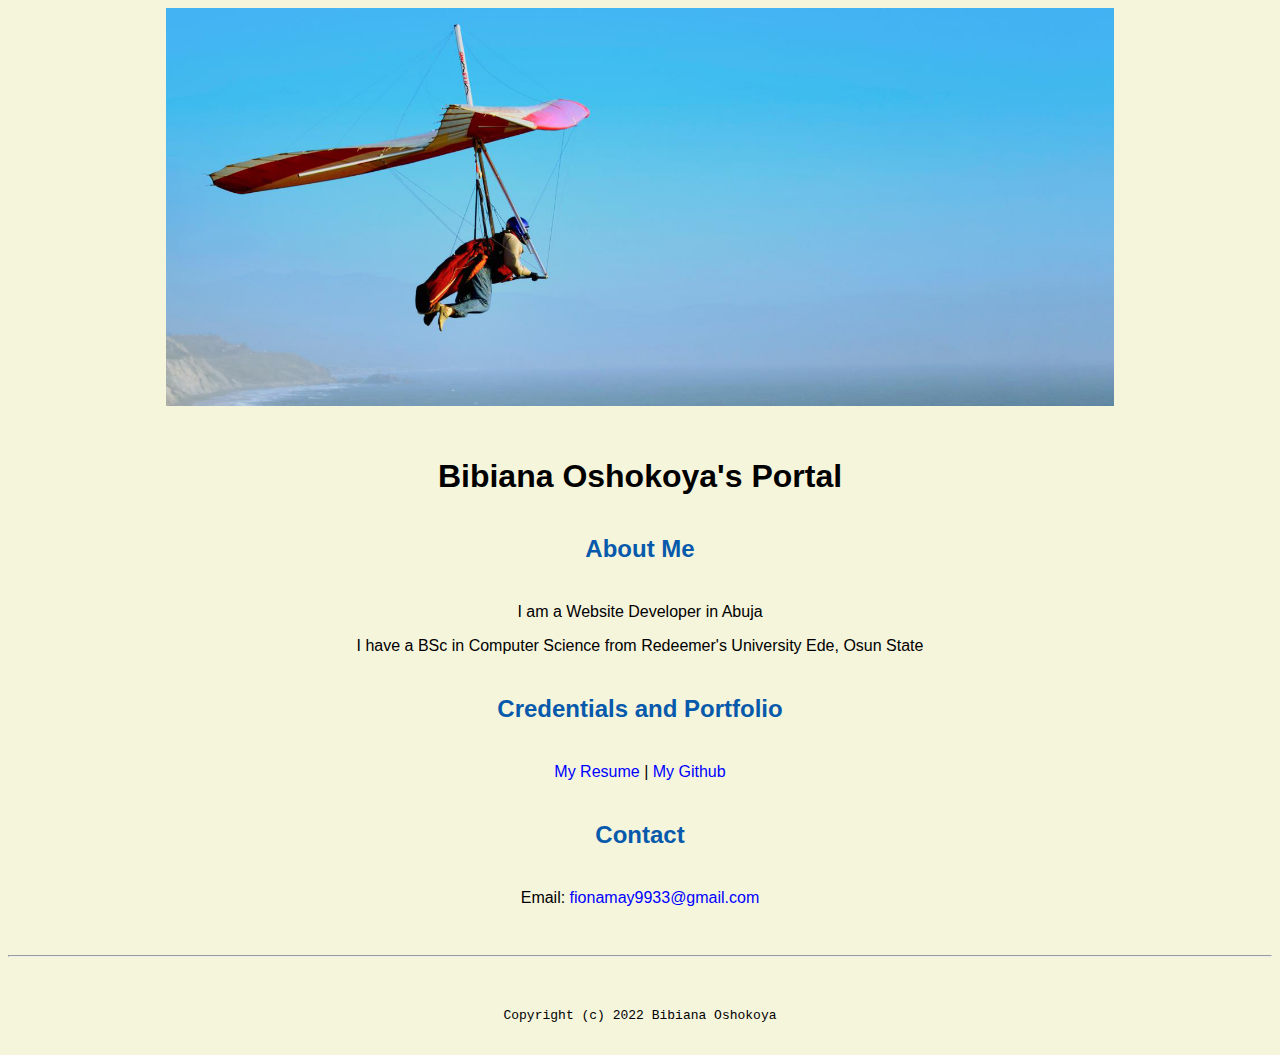
<file: index.html>
<!doctype html>

<!-- this is a comment for human! -->

<html lang="en">

  <header>
<title> Bibiana Oshokoya's Portal</title>
<link rel="stylesheet" href="css/master.css">
<link rel="FaviconIcon" href="favicon.ico" type="image/x-icon">
<link rel="shortcut" href="css/favicon.ico" type="image/x-icon">
<meta name="viewport" content= "width=device=width, initial-scale=1, shrink-to-fit=no">
<meta name="name" content="Bibiana Oshokoya's Portal">
<meta name="robots" content="noindex, nofollow">
  </header>

  <body>
<img src="images/banner.jpg" width="75%" alt="banner">
<h1> Bibiana Oshokoya's Portal </h1>
<h2>About Me</h2>
<p> I am a Website Developer in Abuja </p>
<p> I have a BSc in Computer Science from Redeemer's University Ede, Osun State</p>
<h2> Credentials and Portfolio</h2>

<p> <a href="resume.html"> My Resume </a> | <a href="https://github.com/bibiio">My Github </a></p>
<h2> Contact </h2>

<p> Email: <a href="mailto:fionamay9933@gmail.com">fionamay9933@gmail.com</a></p>
  </body>

  <footer>
<hr>
<code> Copyright (c) 2022 Bibiana Oshokoya</code>
  </footer>

</html>
</file>
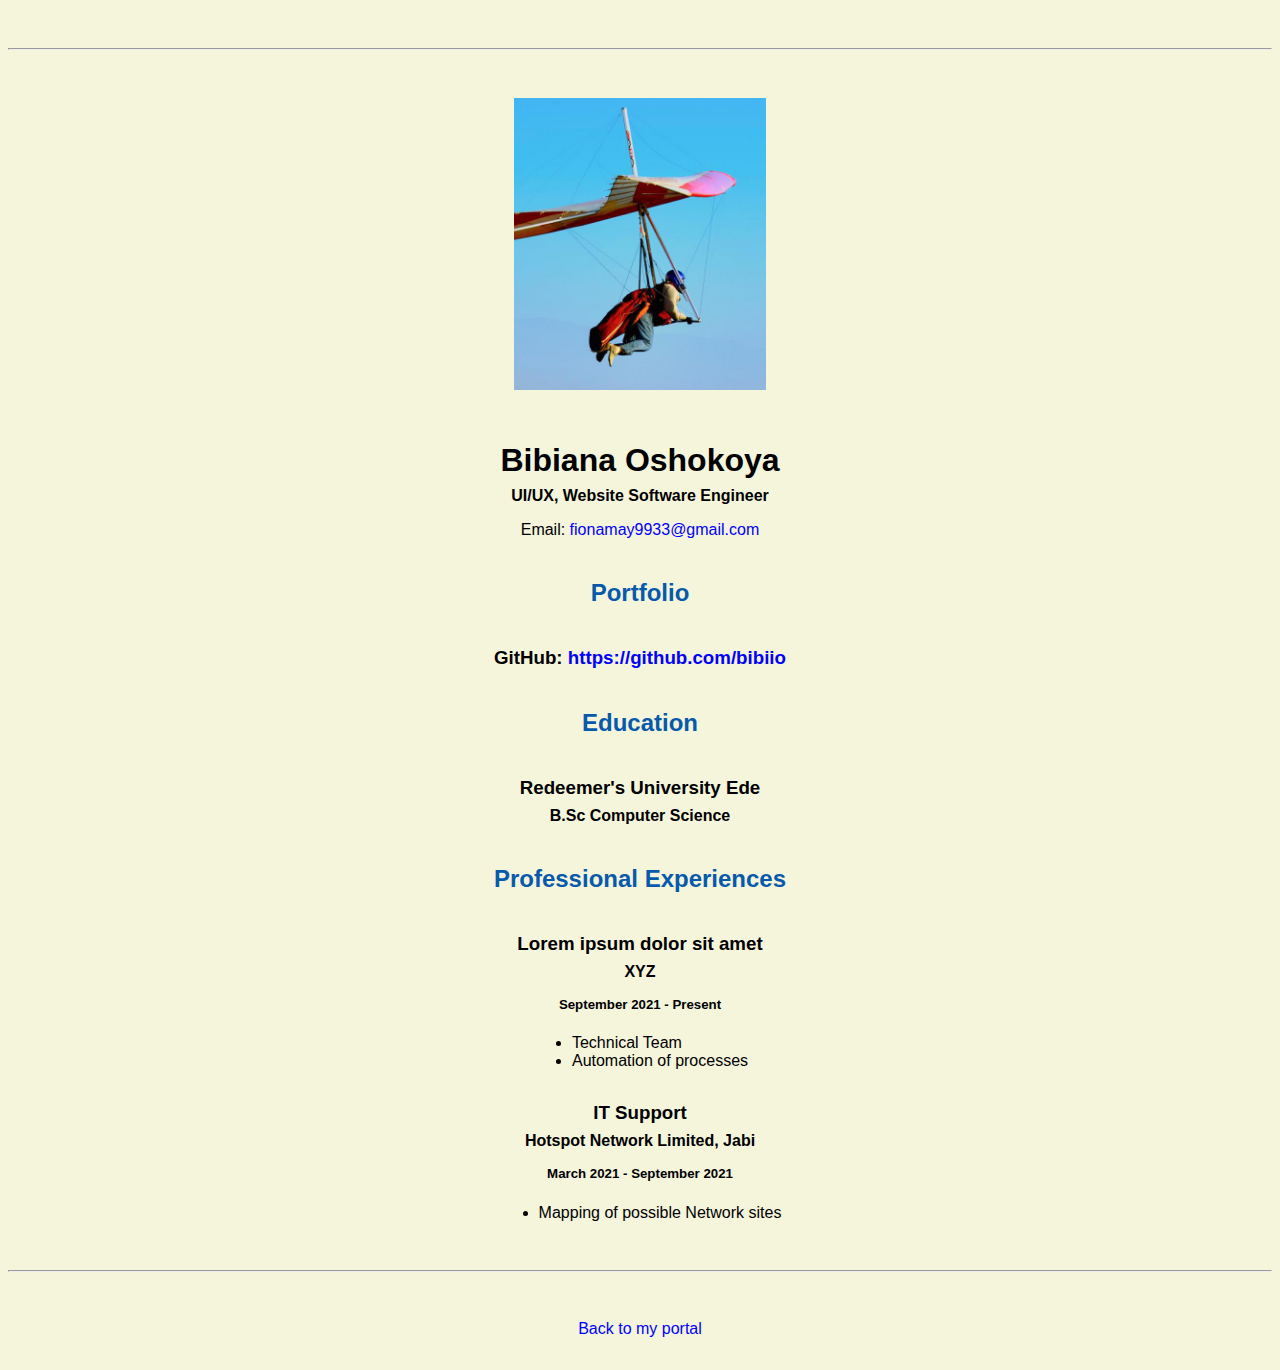
<file: resume.html>
<!doctype html>

<!-- this is a comment for human! -->

<html lang="en">

  <header>
    <title>Bibiana Oshokoya's Resume</title>
    <link rel="stylesheet" href="css/master.css">
    <link rel="FaviconIcon" href="favicon.ico" type="image/x-icon">
    <link rel="shortcut" href="css/favicon.ico" type="image/x-icon">
    <meta name="viewport" content= "width=device=width, initial-scale=1, shrink-to-fit=no">
    <meta name="name" content="Bibiana Oshokoya's Portal">
    <meta name="robots" content="noindex, nofollow">
  </header>

  <body>
    <hr>

    <img src="images/headshot.jpg" alt="Bibiana Oshokoya's headshot" width="20%">

    <h1>Bibiana Oshokoya</h1>
    <h4>UI/UX, Website Software Engineer</h4>

    <p>Email: <a href="mailto:fionamay9933@gmail.com" target="_blank">fionamay9933@gmail.com</a></p>
    <!-- don't post physical address, personal phone number or other personal information on the web! -->

    <h2>Portfolio</h2>
      <h3>GitHub: <a href="https://github.com/bibiio" target="_blank">https://github.com/bibiio</a></h3>

    <h2>Education</h2>

    <h3>Redeemer's University Ede</h3>
    <h4>B.Sc Computer Science</h4>

    <h2>Professional Experiences</h2>

    <h3>Lorem ipsum dolor sit amet </h3>
    <h4>XYZ</h4>
    <h5>September 2021 - Present</h5>
      <ul>
        <li>Technical Team</li>
        <li>Automation of processes</li>
      </ul>

    <h3>IT Support</h3>
    <h4>Hotspot Network Limited, Jabi</h4>
    <h5>March 2021 - September 2021</h5>
      <ul>
        <li> Mapping of possible Network sites</li>
      </ul>
  </body>

  <footer>
  <hr>
  <p><a href="index.html">Back to my portal</a><p>
  </footer>

</html>
</file>
<file: css/master.css>
/* Cascading stylesheet for the website */

/* Text inside these asterisks and slashes are comments for human */

  a {
    color: blue;/* set the text color to blue here */
    text-decoration: none; /* This means we do not want hyperlinks to be underlined */
  }

  a:hover {
    color: red;/* set the text color to red here */
    text-decoration: none; /* This means we do not want hyperlinks to be underlined */
  }

  body {
  background-color: beige;
  color: black;
  font-family: Arial, Helvetica, sans-serif;   /* set the font here */
  text-align: center; /* set the text alignment here */
   }

  footer {
    margin-top: 2rem;
    margin-bottom: 2rem;
  }

  h1 {
    margin-bottom: 0.5rem;
    margin-top: 3rem;
   }

  h2 {
    color: #075AAB;
    /* set both the bottom margin and top margin to 2.5rem here */
    margin-bottom: 2.5rem;
    margin-top: 2.5rem;
   }

  h3 {
    margin-bottom: 0;
    margin-top: 2rem;
  }

  h4 {
    margin-bottom: 1rem;
    margin-top: 0.5rem;
  }

  h5 {
    margin-top: 0.5rem;
  }

  hr {
    margin-bottom: 3rem;
    margin-top: 3rem;
  }

  /* this controls how the bullet points in the resume page looks */
  ul {
    display: table;
    margin: 0 auto;
    text-align: left;
  }
</file>
